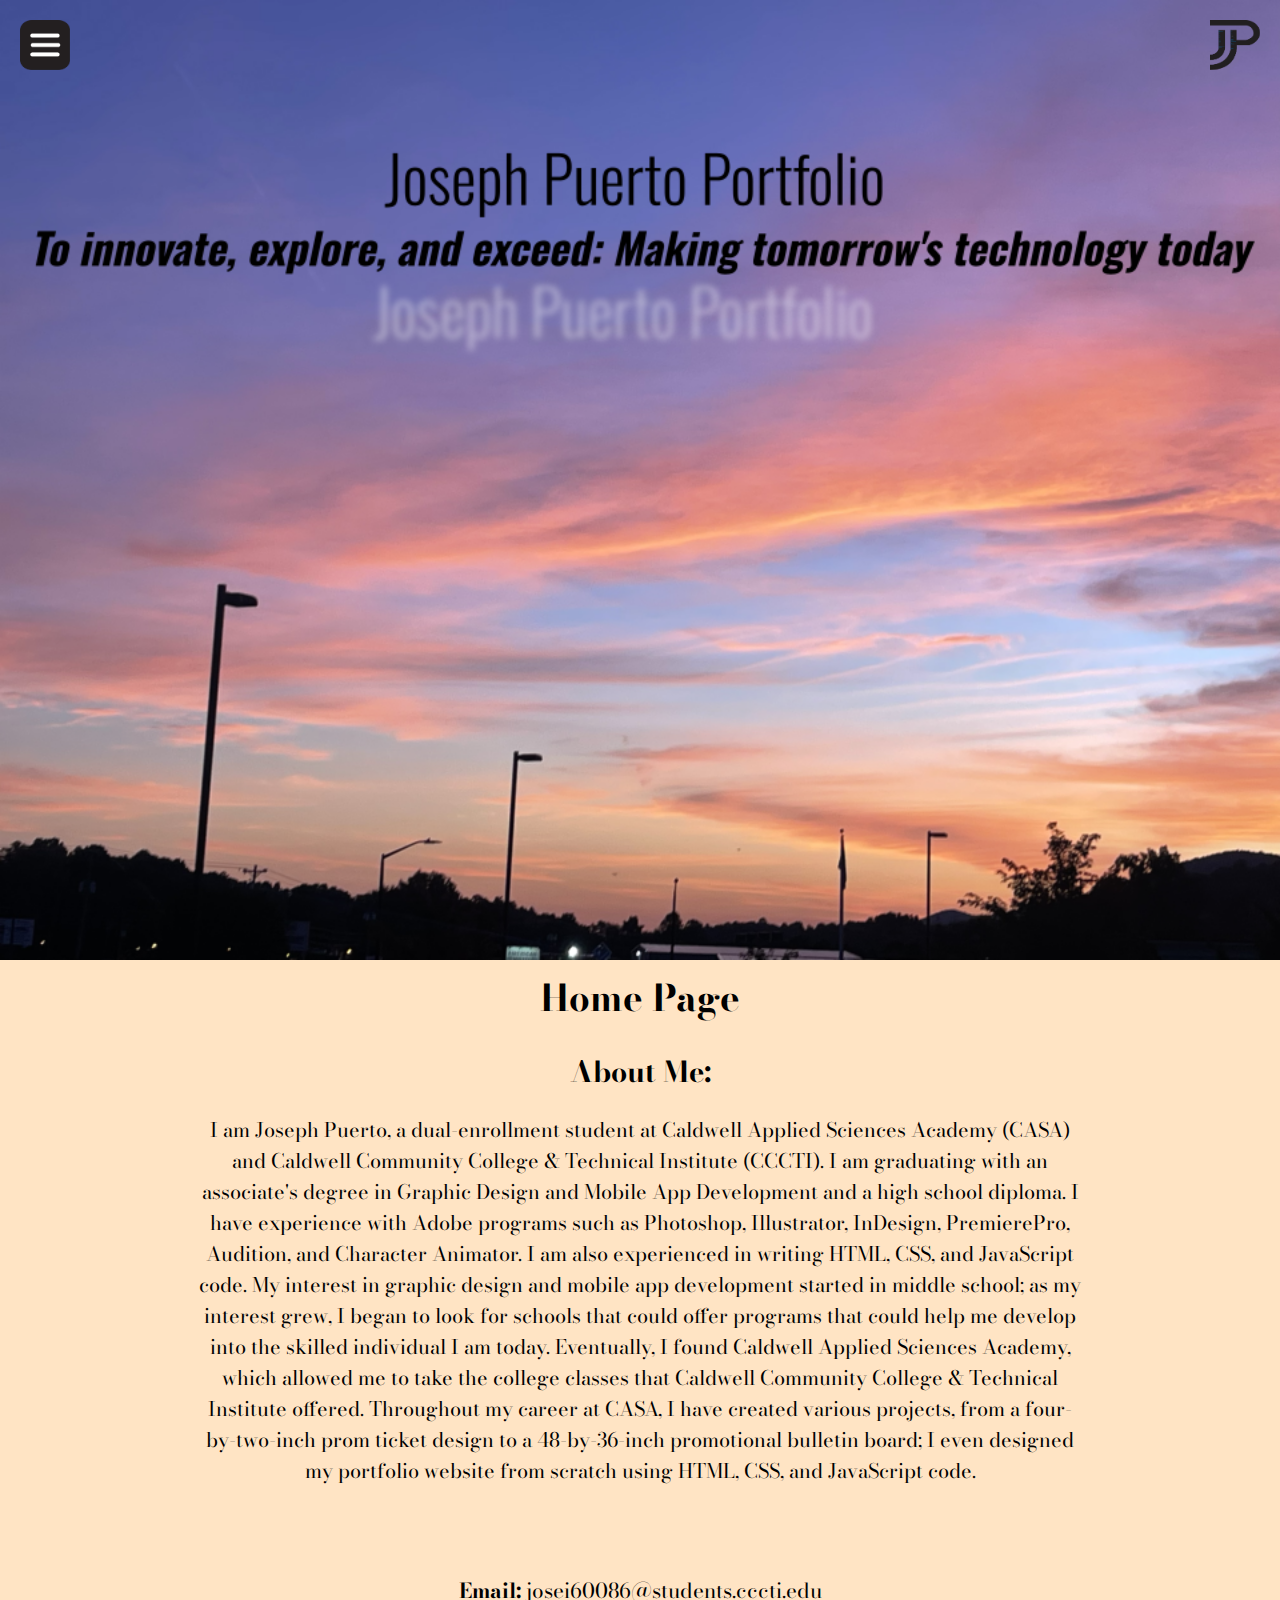
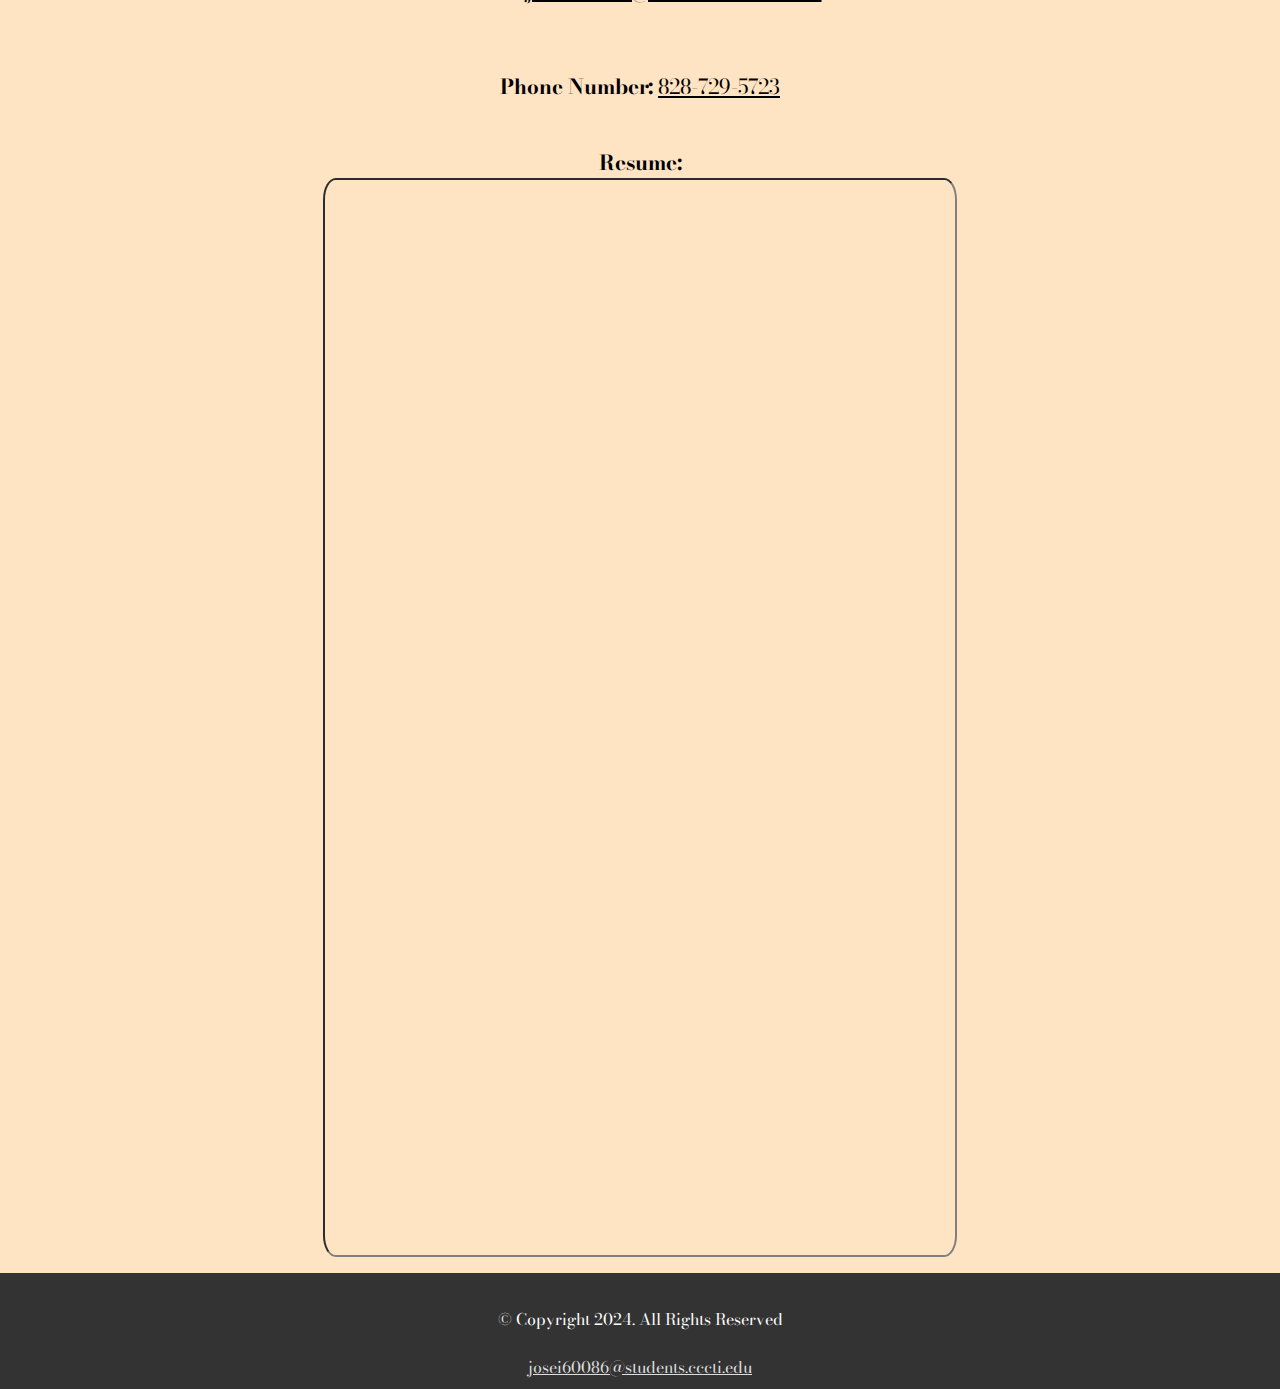
<file: index.html>
<!DOCTYPE html>
<!--
    Student Name: Joseph Puerto
    File Name: index.html
    Date: 08/29/2024
-->
<html lang="en">
<head>
    <meta charset="UTF-8">
    <link rel="stylesheet" href="css/styles.css">
    <title>Joseph Puerto's Portfolio: Home</title>
    <meta name="viewport" content="width=device-width, initial-scale=1.0">
    <link rel="preconnect" href="https://fonts.googleapis.com">
    <link rel="preconnect" href="https://fonts.gstatic.com" crossorigin>
    <link href="https://fonts.googleapis.com/css2?family=Bodoni+Moda:ital,opsz,wght@0,6..96,400..900;1,6..96,400..900&display=swap" rel="stylesheet">
</head>
<body>
    <div class="defaultfont">
    <header>
        <img src="images/personal_logo.png" alt="Personal Logo" id="personallogo">
        <img src="images/sunset_background.png" alt="Sunset Background" id="hbackground">
    </header>
    <nav>
        <div class="menu-container">
            <div class="menu-icon">
                <img src="images/menu.png" alt="Menu Icon"> 
            </div>
        <div class="nav-bar">
        <ul>
            <li><a href="index.html"><span>Home</span></a></li>
            <li><a href="graphics.html"><span>Graphics</span></a></li>
            <li><a href="animations.html"><span>Animation</span></a></li>
            <li><a href="audio.html"><span>Audio</span></a></li>
            <li><a href="webdesign.html"><span>Web Design</span></a></li>
            <li><a href="appdevelopment.html"><span>Mobile App Development</span></a></li>
            <li><a href="contact.html"><span>Contact Me</span></a></li>
        </ul>
        </div>
    </div>
    </nav>

    <main>
        <h1 class="home-page">Home Page</h1>
        <br>
        <h2 class="aboutme">About Me:</h2>
        <p class="description">
            I am Joseph Puerto, a dual-enrollment student at Caldwell Applied Sciences Academy (CASA) and Caldwell Community College & Technical Institute (CCCTI).
            I am graduating with an associate's degree in Graphic Design and Mobile App Development and a high school diploma. I have experience with Adobe programs 
            such as Photoshop, Illustrator, InDesign, PremierePro, Audition, and Character Animator. I am also experienced in writing HTML, CSS, and JavaScript code.
            My interest in graphic design and mobile app development started in middle school; as my interest grew, I began to look for schools that could offer programs 
            that could help me develop into the skilled individual I am today. Eventually, I found Caldwell Applied Sciences Academy, which allowed me to take the college
            classes that Caldwell Community College & Technical Institute offered. Throughout my career at CASA, I have created various projects, from a four-by-two-inch 
            prom ticket design to a 48-by-36-inch promotional bulletin board; I even designed my portfolio website from scratch using HTML, CSS, and JavaScript code. 
        </p>
        <br>
        <div class="mobile resume-mobile">
            <button type="button"><a href="https://docs.google.com/document/d/e/2PACX-1vT81ySNjzHkma_D_Bs6I3H2GPt1f0AHPbiAkmzfJr6sRCIpkhoQLKyH8_MkatAqHxstLHQhNkC5o0Rd/pub" target="_blank">Resume</a></button>
        </div>
        <br>
        <p class="email">
            <b>Email:</b> <a href="mailto:josei60086@students.cccti.edu">josei60086@students.cccti.edu</a>
        </p>
        <br>
        <p class="phone">
            <b>Phone Number:</b> <a href="tel:828-729-5723">828-729-5723</a>
        </p>
        <br>
        <h2 class="resume">Resume:</h2>
        <div class="document">
            <iframe src="https://docs.google.com/document/d/e/2PACX-1vT81ySNjzHkma_D_Bs6I3H2GPt1f0AHPbiAkmzfJr6sRCIpkhoQLKyH8_MkatAqHxstLHQhNkC5o0Rd/pub?embedded=true"></iframe>
        </div>
    </main>
    <footer>
        <br>
        &copy; Copyright 2024. All Rights Reserved
        <br>
        <br>
        <a href="mailto:josei60086@students.cccti.edu">josei60086@students.cccti.edu</a>
    </footer>
    </div>
</body>
</html>
</file>
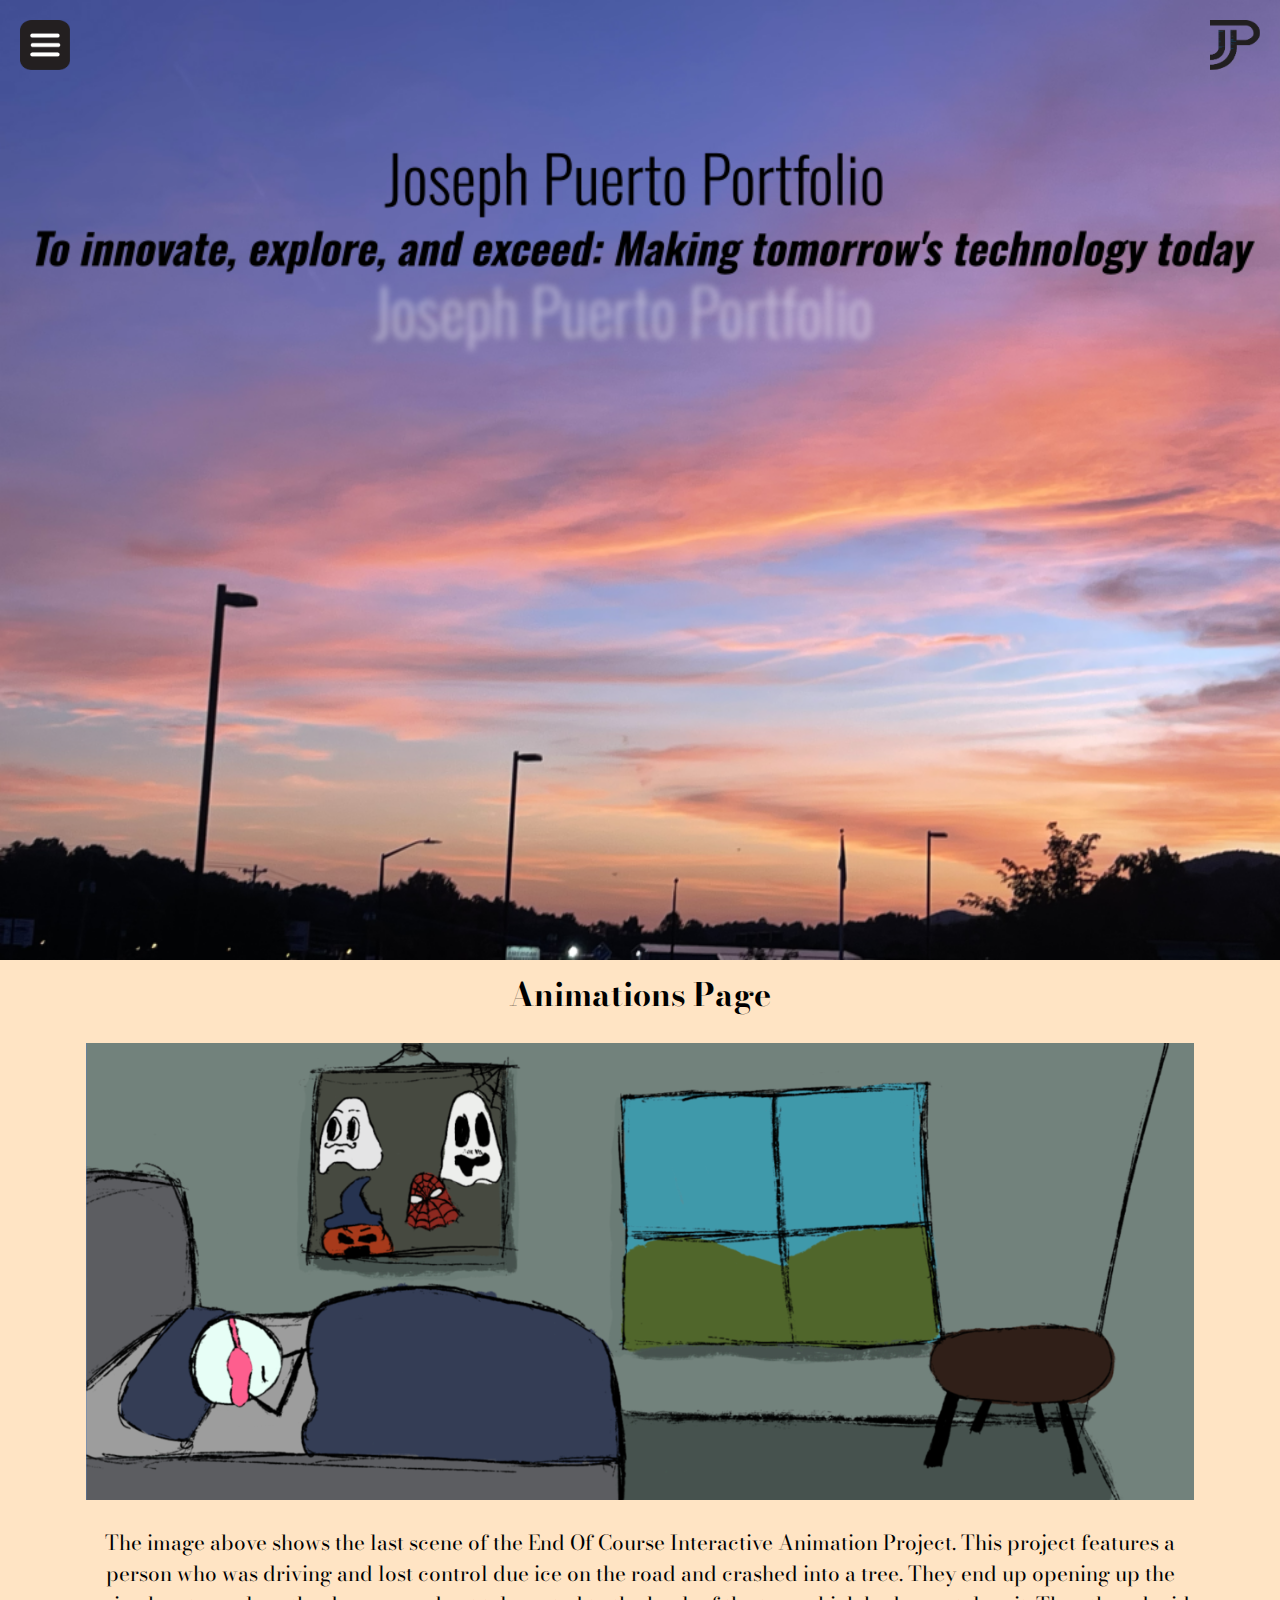
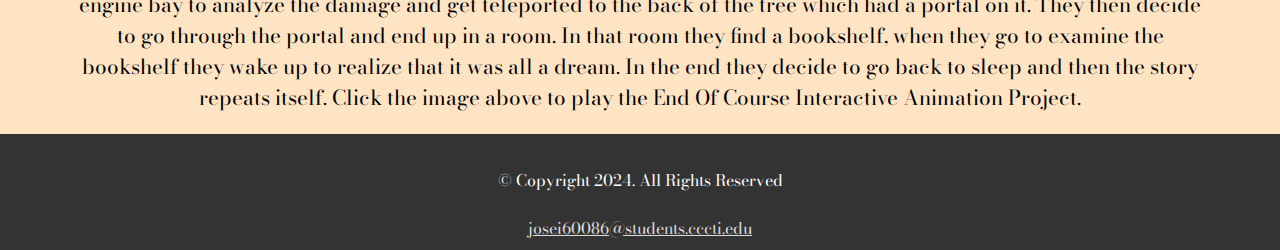
<file: animations.html>
<!DOCTYPE html>
<!--
    Student Name: Joseph Puerto
    File Name: animations.html
    Date: 09/05/2024
-->
<html lang="en">
<head>
    <meta charset="UTF-8">
    <link rel="stylesheet" href="css/styles.css">
    <title>Joseph Puerto's Portfolio: Animation</title>
    <meta name="viewport" content="width=device-width, initial-scale=1.0">
    <link rel="preconnect" href="https://fonts.googleapis.com">
    <link rel="preconnect" href="https://fonts.gstatic.com" crossorigin>
    <link href="https://fonts.googleapis.com/css2?family=Bodoni+Moda:ital,opsz,wght@0,6..96,400..900;1,6..96,400..900&display=swap" rel="stylesheet">
</head>
<body>
    <div class="defaultfont">
    <header>
        <img src="images/personal_logo.png" alt="Personal Logo" id="personallogo">
        <img src="images/sunset_background.png" alt="Sunset Background" id="hbackground">
    </header>
    <nav>
        <div class="menu-container">
            <div class="menu-icon">
                <img src="images/menu.png" alt="Menu Icon"> 
            </div>
        <div class="nav-bar">
        <ul>
            <li><a href="index.html"><span>Home</span></a></li>
            <li><a href="graphics.html"><span>Graphics</span></a></li>
            <li><a href="animations.html"><span>Animation</span></a></li>
            <li><a href="audio.html"><span>Audio</span></a></li>
            <li><a href="webdesign.html"><span>Web Design</span></a></li>
            <li><a href="appdevelopment.html"><span>Mobile App Development</span></a></li>
            <li><a href="contact.html"><span>Contact Me</span></a></li>
        </ul>
        </div>
    </div>
    </nav>

    <!--All of my main content will go here, including my about me and my contact information. For other pages such as the Graphics page my project images will go here.-->
    <main>
        <h1 class="animations-page">Animations Page</h1>
        <br>
        <div class="interactivestory">
            <a href="EndOfCourseStory_JP_CZ.html" target="_blank"><img src="images/EndOfCourseStoryCover.png" alt="EndOfCourseStoryCover"></a>
        </div>
        <div class="mobile story-cover">
        <a href="EndOfCourseStory_JP_CZ.html" target="_blank"><img src="images/EndOfCourseStoryCoverMobile.png" alt="EndOfCourseStoryCover"></a>
        </div>
        <p class="wick-editor">The image above shows the last scene of the End Of Course Interactive Animation Project. This project features a person who was driving and lost control due ice on the road and crashed into a tree. They end up opening up the engine bay to analyze the damage and get teleported to the back of the tree which had a portal on it. They then decide to go through the portal and end up in a room. In that room they find a bookshelf, when they go to examine the bookshelf they wake up to realize that it was all a dream. In the end they decide to go back to sleep and then the story repeats itself. Click the image above to play the End Of Course Interactive Animation Project.
        </p>

    </main>
    <footer>
        <br>
        &copy; Copyright 2024. All Rights Reserved
        <br>
        <br>
        <a href="mailto:josei60086@students.cccti.edu">josei60086@students.cccti.edu</a> 
    </footer>
    </div>
</body>
</html>
</file>
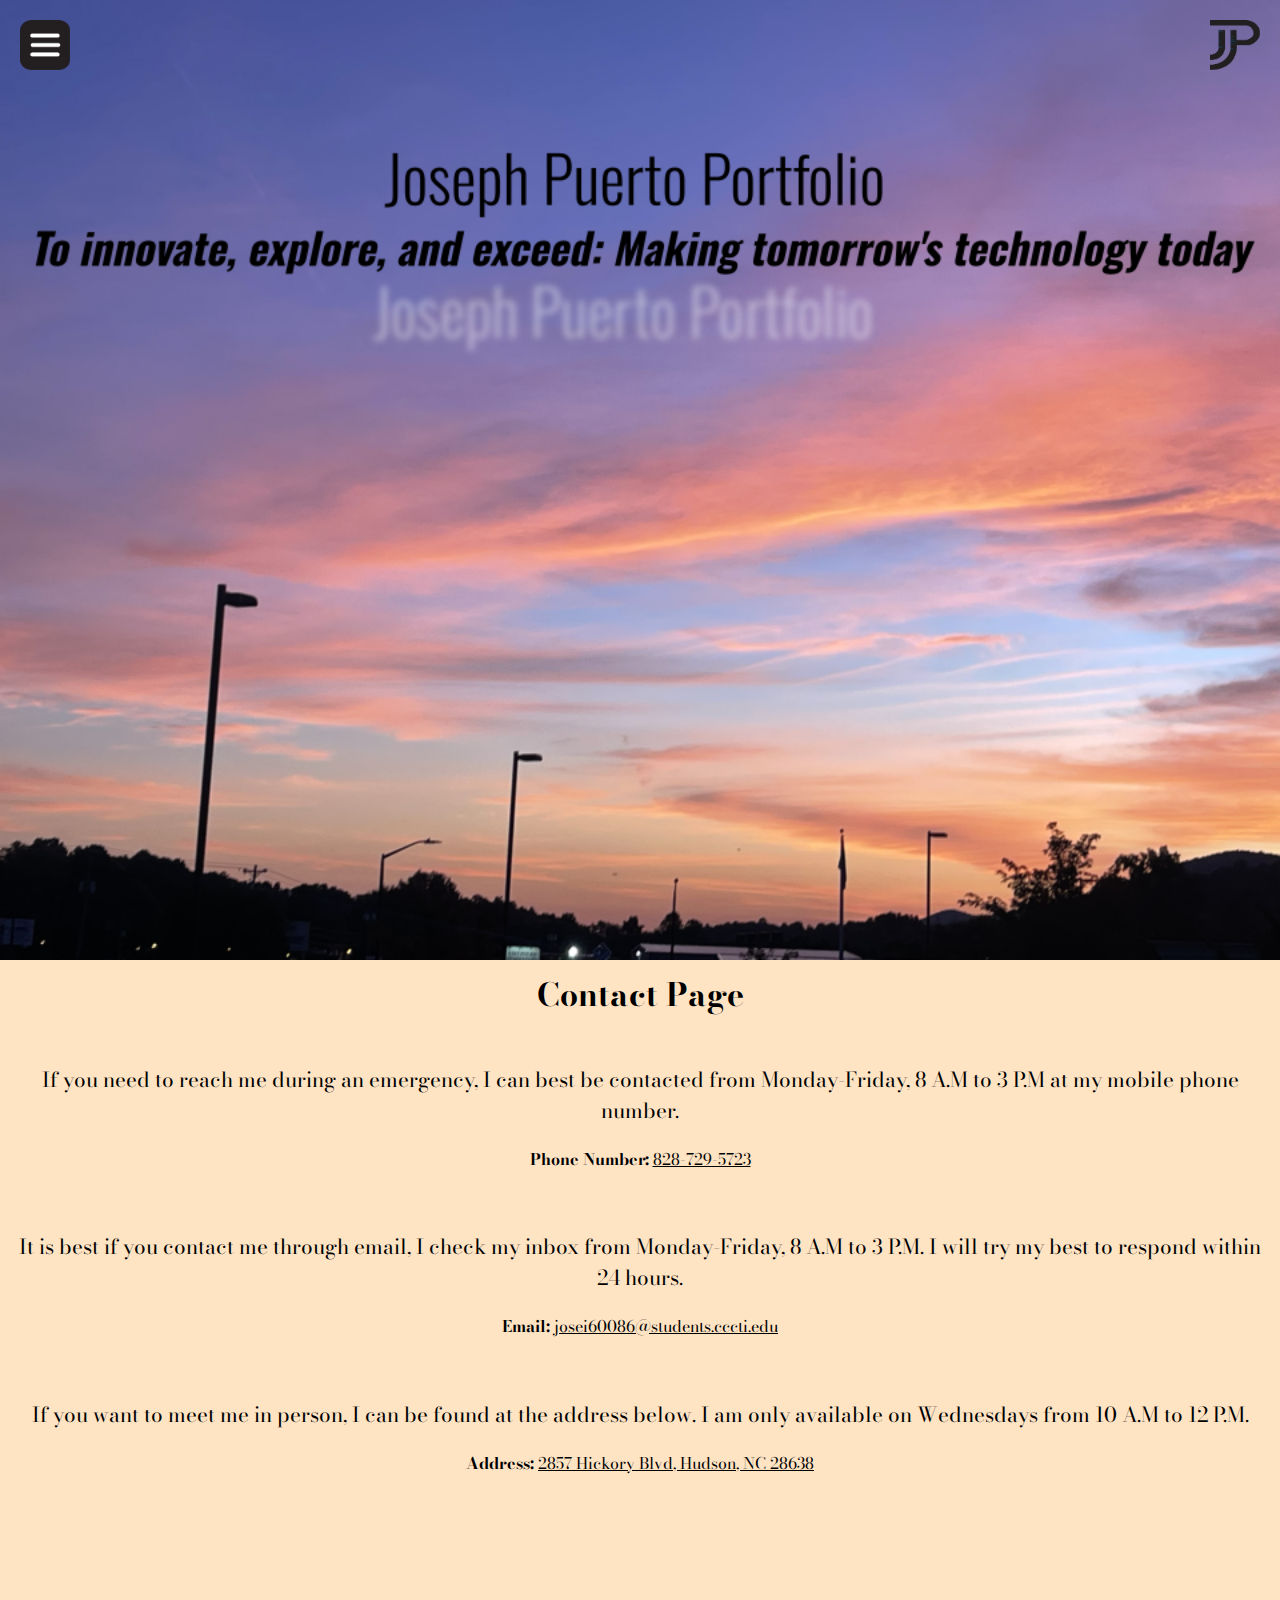
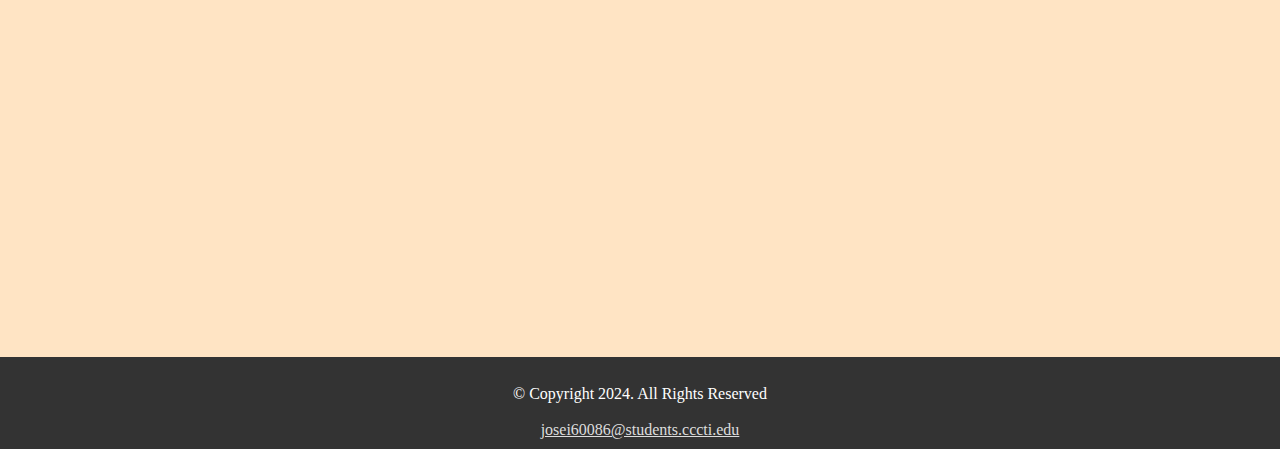
<file: contact.html>
<!DOCTYPE html>
<!--
    Student Name: Joseph Puerto
    File Name: contact.html
    Date: 09/06/2024
-->
<html lang="en">
<head>
    <meta charset="UTF-8">
    <link rel="stylesheet" href="css/styles.css">
    <title>Joseph Puerto's Portfolio: Contact Me</title>
    <meta name="viewport" content="width=device-width, initial-scale=1.0">
    <link rel="preconnect" href="https://fonts.googleapis.com">
    <link rel="preconnect" href="https://fonts.gstatic.com" crossorigin>
    <link href="https://fonts.googleapis.com/css2?family=Bodoni+Moda:ital,opsz,wght@0,6..96,400..900;1,6..96,400..900&display=swap" rel="stylesheet">
</head>
<body>
    <div class="defaultfont">
    <header>
        <img src="images/personal_logo.png" alt="Personal Logo" id="personallogo">
        <img src="images/sunset_background.png" alt="Sunset Background" id="hbackground">
    </header>
    <nav>
        <div class="menu-container">
            <div class="menu-icon">
                <img src="images/menu.png" alt="Menu Icon"> 
            </div>
        <div class="nav-bar">
        <ul>
            <li><a href="index.html"><span>Home</span></a></li>
            <li><a href="graphics.html"><span>Graphics</span></a></li>
            <li><a href="animations.html"><span>Animation</span></a></li>
            <li><a href="audio.html"><span>Audio</span></a></li>
            <li><a href="webdesign.html"><span>Web Design</span></a></li>
            <li><a href="appdevelopment.html"><span>Mobile App Development</span></a></li>
            <li><a href="contact.html"><span>Contact Me</span></a></li>
        </ul>
        </div>
    </div>
    </nav>

    <!--All of my main content will go here, including my about me and my contact information. For other pages such as the Graphics page my project images will go here.-->
    <main>
        <div id="contact_information">
            <h1 class="contact-page">Contact Page</h1>
            <br>
            <p class="reachme">If you need to reach me during an emergency, I can best be contacted from Monday-Friday, 8 A.M to 3 P.M at my mobile phone number.</p>
            <p class="phone-number"><b>Phone Number:</b> <a href="tel:828-729-5723">828-729-5723</a></p>
            <br>
            <p class="generalcontact">It is best if you contact me through email, I check my inbox from Monday-Friday, 8 A.M to 3 P.M. I will try my best to respond within 24 hours.</p>
            <p class="gmail"><b>Email:</b> <a href="mailto:josei60086@students.cccti.edu">josei60086@students.cccti.edu</a></p>
            <br>
            <p class="ifyouneedme">If you want to meet me in person, I can be found at the address below. I am only available on Wednesdays from 10 A.M to 12 P.M.</p>
            <p class="findme"><b>Address:</b> <a href="https://www.google.com/maps/place/Caldwell+Applied+Science+Academy/@35.8555834,-81.4877016,17z/data=!3m1!4b1!4m6!3m5!1s0x88512722d30c868b:0x6ce2855413724b06!8m2!3d35.8555791!4d-81.4851267!16s%2Fg%2F1vq75kfc?entry=ttu&g_ep=EgoyMDI0MDkwMy4wIKXMDSoASAFQAw%3D%3D" target="_blank">2857 Hickory Blvd, Hudson, NC 28638</a></p>
            <div class="map">
            <iframe src="https://www.google.com/maps/embed?pb=!1m18!1m12!1m3!1d3233.731813863555!2d-81.4851267!3d35.85557909999999!2m3!1f0!2f0!3f0!3m2!1i1024!2i768!4f13.1!3m3!1m2!1s0x88512722d30c868b%3A0x6ce2855413724b06!2sCaldwell%20Applied%20Science%20Academy!5e0!3m2!1sen!2sus!4v1725626888253!5m2!1sen!2sus" width="600" height="450" style="border:0;" allowfullscreen="" loading="lazy" referrerpolicy="no-referrer-when-downgrade"></iframe>
        </div>
        </div>
    </div>
    </main>
    <footer>
        <br>
        &copy; Copyright 2024. All Rights Reserved
        <br>
        <br>
        <a href="mailto:josei60086@students.cccti.edu">josei60086@students.cccti.edu</a> 
    </footer>
    </div>
</body>
</html>
</file>
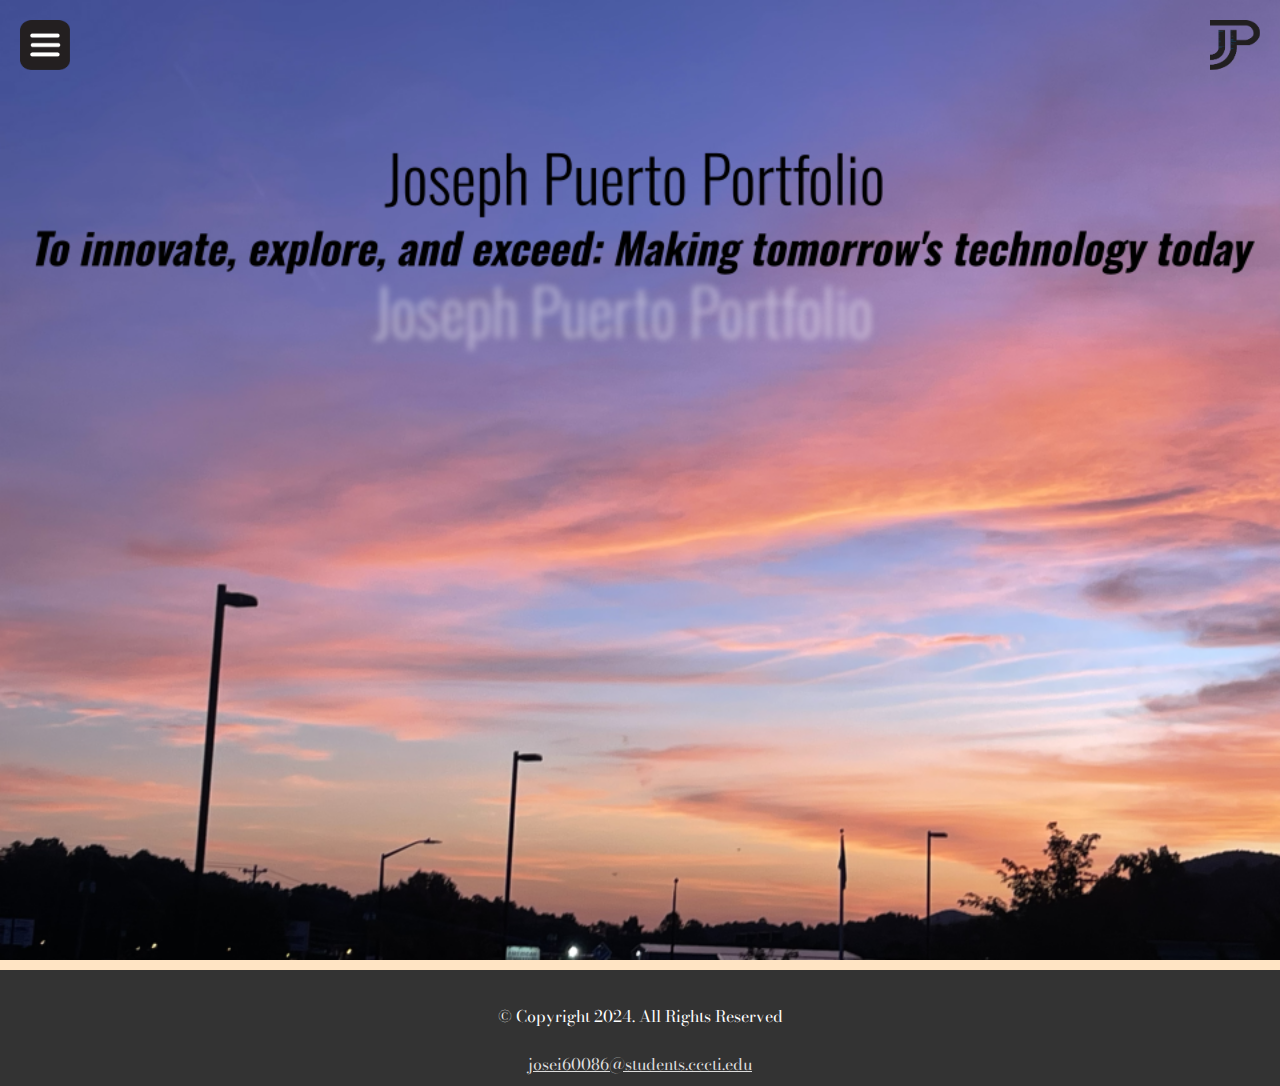
<file: template.html>
<!DOCTYPE html>
<!--
    Student Name: Joseph Puerto
    File Name: template.html
    Date: 08/29/2024
-->
<html lang="en">
<head>
    <meta charset="UTF-8">
    <link rel="stylesheet" href="css/styles.css">
    <title>Joseph Puerto's Portfolio</title>
    <meta name="viewport" content="width=device-width, initial-scale=1.0">
    <link rel="preconnect" href="https://fonts.googleapis.com">
    <link rel="preconnect" href="https://fonts.gstatic.com" crossorigin>
    <link href="https://fonts.googleapis.com/css2?family=Bodoni+Moda:ital,opsz,wght@0,6..96,400..900;1,6..96,400..900&display=swap" rel="stylesheet">
</head>
<body>
    <div class="defaultfont">
    <header>
        <img src="images/personal_logo.png" alt="Personal Logo" id="personallogo">
        <img src="images/sunset_background.png" alt="Sunset Background" id="hbackground">
    </header>
    <nav>
        <div class="menu-container">
            <div class="menu-icon">
                <img src="images/menu.png" alt="Menu Icon"> 
            </div>
        <div class="nav-bar">
        <ul>
            <li><a href="index.html"><span>Home</span></a></li>
            <li><a href="graphics.html"><span>Graphics</span></a></li>
            <li><a href="animations.html"><span>Animation</span></a></li>
            <li><a href="audio.html"><span>Audio</span></a></li>
            <li><a href="webdesign.html"><span>Web Design</span></a></li>
            <li><a href="appdevelopment.html"><span>Mobile App Development</span></a></li>
            <li><a href="contact.html"><span>Contact Me</span></a></li>
        </ul>
        </div>
    </div>
    </nav>

    <!--All of my main content will go here, including my about me and my contact information. For other pages such as the Graphics page my project images will go here.-->
    <main>

    </main>
    <footer>
        <br>
        &copy; Copyright 2024. All Rights Reserved
        <br>
        <br>
        <a href="mailto:josei60086@students.cccti.edu">josei60086@students.cccti.edu</a> 
    </footer>
    </div>
</body>
</html>
</file>
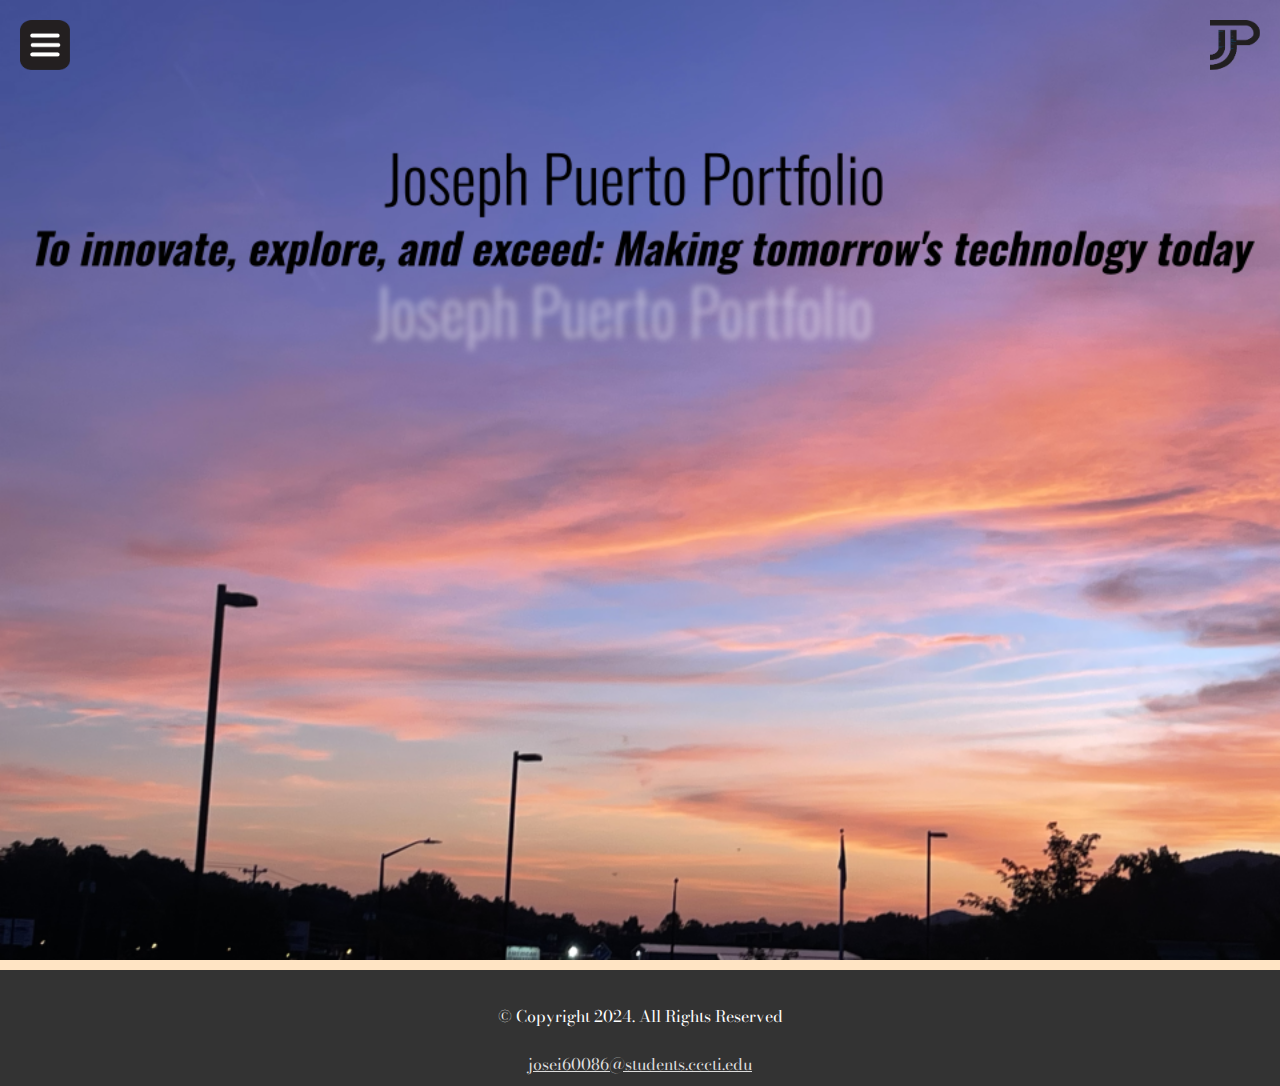
<file: webdesign.html>
<!DOCTYPE html>
<!--
    Student Name: Joseph Puerto
    File Name: webdesign.html
    Date: 09/05/2024
-->
<html lang="en">
<head>
    <meta charset="UTF-8">
    <link rel="stylesheet" href="css/styles.css">
    <title>Joseph Puerto's Portfolio: Web Design</title>
    <meta name="viewport" content="width=device-width, initial-scale=1.0">
    <link rel="preconnect" href="https://fonts.googleapis.com">
    <link rel="preconnect" href="https://fonts.gstatic.com" crossorigin>
    <link href="https://fonts.googleapis.com/css2?family=Bodoni+Moda:ital,opsz,wght@0,6..96,400..900;1,6..96,400..900&display=swap" rel="stylesheet">
</head>
<body>
    <div class="defaultfont">
    <header>
        <img src="images/personal_logo.png" alt="Personal Logo" id="personallogo">
        <img src="images/sunset_background.png" alt="Sunset Background" id="hbackground">
    </header>
    <nav>
        <div class="menu-container">
            <div class="menu-icon">
                <img src="images/menu.png" alt="Menu Icon"> 
            </div>
        <div class="nav-bar">
        <ul>
            <li><a href="index.html"><span>Home</span></a></li>
            <li><a href="graphics.html"><span>Graphics</span></a></li>
            <li><a href="animations.html"><span>Animation</span></a></li>
            <li><a href="audio.html"><span>Audio</span></a></li>
            <li><a href="webdesign.html"><span>Web Design</span></a></li>
            <li><a href="appdevelopment.html"><span>Mobile App Development</span></a></li>
            <li><a href="contact.html"><span>Contact Me</span></a></li>
        </ul>
        </div>
    </div>
    </nav>

    <!--All of my main content will go here, including my about me and my contact information. For other pages such as the Graphics page my project images will go here.-->
    <main>

    </main>
    <footer>
        <br>
        &copy; Copyright 2024. All Rights Reserved
        <br>
        <br>
        <a href="mailto:josei60086@students.cccti.edu">josei60086@students.cccti.edu</a> 
    </footer>
    </div>
</body>
</html>
</file>
<file: css/styles.css>
/*
Student Name: Joseph Puerto
File Name: styles.css
Date: 09/11/2024
*/

/*
CSS style rule reset
*/

body, header, nav, main, footer, footer a, img, h1, h2 {
    margin: 0;
    padding: 0;
    box-sizing: border-box;
}

/*
Default Style Rules for all Pages Mobile and Desktop
*/

.defaultfont {
    font-family: "Bodoni Moda", serif;
    font-style: normal;
}
body {
    background-color: bisque;
}
main {
    margin: 10px;
}
/*
Nav Style Rules
*/

.menu-icon {
    width: 50px;
    height: 50px;
    position: fixed;
    top: 20px;
    left: 20px;
    cursor: pointer;
}
.menu-icon img {
    width: 100%;
    height: 100%;
    transition: transform 0.3s ease;
}
.nav-bar {
    width: 0;
    height: 100vh;
    background-color: #333;
    overflow-x: hidden;
    position: fixed;
    top: 0;
    left: 0;
    transition: width 0.3s ease;
    z-index: 1;
}
.nav-bar li {
    color: white;
    text-decoration: none;
    text-align: center;
    list-style-type: none;
    padding-right: 20%;
    margin-bottom: 20%;
    font-family: 'Times New Roman', Times, serif;
}
.menu-container:hover .nav-bar {
    width: 200px;
}
.menu-container:hover .menu-icon img {
    transform: rotate(90deg);
}
.nav-bar a {
    display: block;
    padding: 15px 20px;
    text-decoration: none;
    color: white;
    transition: background-color 0.2s;
}
.nav-bar a:hover {
    background-color: #575757;
}
.nav-bar i {
    margin-right: 10px;
}
.nav-bar span {
    display: inline;
}
.nav-bar li a::before {
    content: "\1F5A5";
    text-align: center;
    padding: 30px;
}

/*
Header Style Rules
*/

header {
    position: relative;
}

#hbackground {
    max-width: 100%;
    width: 100%;
    display: flex;
    margin: auto;
    position: -webkit-sticky;
}


#personallogo {
    width: 50px;
    height: 50px;
    top: 20px;
    right: 20px;
    float: right;
    position: fixed;
    max-height: 100%;
    max-width: 100%;
}

/*
Home Page Style Rules
*/

.aboutme {
    text-align: center;
    font-size: 1.8em;
}
.description {
    text-align: center;
    margin-right: 15%;
    margin-left: 15%;
    font-size: 1.25em;
}
.email {
    font-size: 1.3em; 
    text-align: center;  
}
.email a {
    text-decoration: underline;
    color: black;
}
.phone {
    font-size: 1.3em;
    text-align: center;
}
.phone a {
    text-decoration: underline;
    color: black;
}
.home-page {
    text-align: center;
    font-size: 2.3em;
}
/*
Style rules for contact page
*/

.contact-page {
    text-align: center;
    font-size: 2em;
}
.phone-number {
    text-align: center;
    font-size: 1em;
}
.phone-number a{
    text-decoration: underline;
    color: black;
    font-size: 1em;
}
.reachme {
    text-align: center;
    font-size: 1.3em;
}
.generalcontact {
    text-align: center;
    font-size: 1.3em;
}
.gmail {
    text-align: center;
    font-size: 1em;
}
.gmail a {
    text-decoration: underline;
    color: black;
    font-size: 1em;
}
.ifyouneedme {
    text-align: center;
    font-size: 1.3em;
}
.findme {
    text-align: center;
    font-size: 1em;
}
.findme a {
    text-decoration: underline;
    color: black;
    font-size: 1em;    
}
.map iframe {
    width: 90%;
    margin: auto;
    border-radius: 2%;
}
.map {
    text-align: center;
    margin-left: 10%;
    margin-right: 10%;
}

/*
Animation Page Style Rules
*/
.animations-page{
    font-size: 2em;
    text-align: center;
}
.wick-editor {
    text-align: center;
    font-size: 1.3em;
    margin-left: 5%;
    margin-right: 5%;
}
/*
Audio Style Rules
*/

.AudioPage {
    font-size: 2em;
    text-align: center;
}
.music {
    text-align: center;
}
.musicname {
    text-align: center;
    font-size: 1.8em;
}
.musicdesc {
    text-align: center;
    font-size: 1.3em;
    margin-left: 5%;
    margin-left: 5%;
}
/*
Graphics Style Rules
*/

.GraphicsPage {
    text-align: center;
    font-size: 2em;
}
.board {
    text-align: center;
    overflow-x: hidden;
}
.boardtitle {
    text-align: center;
    font-size: 1.8em;
}
.boarddesc {
    text-align: center;
    font-size: 1.4em;
    margin-left: 5%;
    margin-right: 5%;
}
/*
App Development Style Rules
*/
.appdev {
    text-align: center;
    font-size: ff2em;
}
.prototypevid {
    text-align: center;
}
.prototype {
    text-align: center;
    font-size: 1.3em;
}
.plink {
    text-decoration: none;
    color: black;
}
.prototypedesc {
    text-align: center;
    font-size: 1.2em;
    margin-left: 10%;
    margin-right: 10%;
}
/*
Footer Style Rules
*/

footer {
    padding: 10px;
    background-color: #333;
    color: white;
    text-align: center;
}

footer a {
    color: #ddd;
    text-decoration: underline;
}
/* 
Media Querys
*/

@media screen and (min-width: 1020px) {
    /*
    Style Rules for Animation Desktop
    */
    .interactivestory {
        text-align: center;
        max-width: 100%;
        overflow-x: hidden;
    }  
    .mobile {
        display: none;
    }
    /*
    Style Rules for Index Desktop
    */
    .resume {
        font-size: 1.3em;
        text-align: center;
    }
    .document {
        text-align: center;
        border-radius: 5%;
        overflow-x: hidden;
    }
    .document iframe {
        width: 8in; 
        height: 11.2in;
        text-align: center;
        max-width: 50%;
        border-radius: 2%;
        border-color: gray;
        overflow-x: hidden;
    }
}
@media screen and (max-width: 1020px) {
    /*
    Style Rules for Animation Mobile
    */
    .interactivestory {
        display: none;
    }
    .story-cover {
        text-align: center;
        max-width: 100%;
        overflow-x: hidden;
    }
    /*
    Style Rules for Index Mobile
    */
    .resume {
        display: none;
    }
    .document {
        display: none;
    }
    .document iframe {
        display: none;
    }
    .resume-mobile button {
        background-color: transparent;
        width: 150px;
        height: 50px;
    }
    .resume-mobile {
    text-align: center;
    }
    .resume-mobile a{
    color: black;
    text-decoration: underline;
    font-size: 1.3em;
    }
    .mobile-board {
    text-align: center;
    overflow-x: hidden;
    }
    .board {
        display: none;
    }
}
</file>
